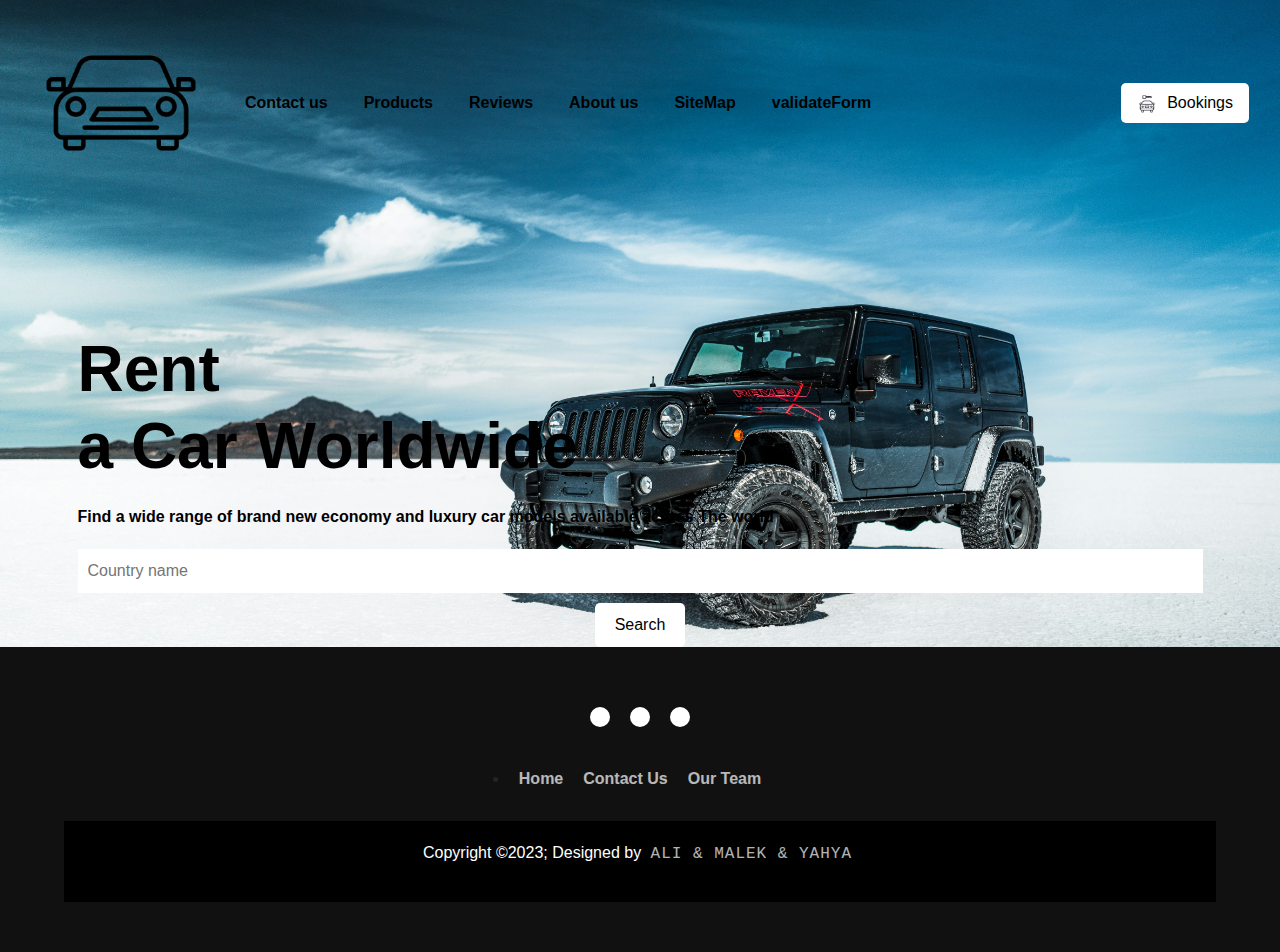
<file: Program/index.html>
<!DOCTYPE html>
<html lang="en">
<head>
    <meta name="viewport" content="width=device-width, initial-scale=1.0">
    <title>Ajerha</title>
    <!-- Link to Bootstrap CSS -->
    <link rel="stylesheet" href="https://maxcdn.bootstrapcdn.com/bootstrap/4.0.0/css/bootstrap.min.css" integrity="sha384-Gn5384xqQ1aoWXA+058RXPxPg6fy4IWvTNh0E263XmFcJlSAwiGgFAW/dAiS6JXm" crossorigin="anonymous">
<link rel="stylesheet" href="https://cdnjs.cloudflare.com/ajax/libs/font-awesome/6.4.2/css/all.min.css" integrity="sha512-z3gLpd7yknf1YoNbCzqRKc4qyor8gaKU1qmn+CShxbuBusANI9QpRohGBreCFkKxLhei6S9CQXFEbbKuqLg0DA==" crossorigin="anonymous" referrerpolicy="no-referrer">
<link rel="stylesheet" href="text.css">
</head>

<body>

<div class="container-fluid">
    <nav class="navbar navbar-expand-lg navbar-light">
        <a class="navbar-brand" href="#">
            <img src="images/4682932.png" class="logo" alt="Logo">
        </a>
        <button class="navbar-toggler" type="button" data-toggle="collapse" data-target="#navbarNav" aria-controls="navbarNav" aria-expanded="false" aria-label="Toggle navigation">
            <span class="navbar-toggler-icon"></span>
        </button>
        <div class="collapse navbar-collapse" id="navbarNav">
            <ul class="navbar-nav ml-auto">
                <li class="nav-item"><a class="nav-link" href="contactus.html" target="_blank">Contact us</a></li>
                <li class="nav-item"><a class="nav-link" href="products.html" target="_blank">Products</a></li>
                <li class="nav-item"><a class="nav-link" href="reviews.html" target="_blank">Reviews</a></li>
                <li class="nav-item"><a class="nav-link" href="aboutus.html" target="_blank">About us</a></li>
                <li class="nav-item"><a class="nav-link" href="SiteMap.html" target="_blank">SiteMap</a></li>
                <li class="nav-item"><a class="nav-link" href="newhtml.html" target="_blank">validateForm</a></li>
            </ul>
        </div>
        <button class="btn"><img src="images/icons8-car-32.png"> Bookings</button>
    </nav>
    <div class="content">
        <h1>Rent<br> a Car Worldwide</h1>
        <p >Find a wide range of brand new economy and luxury car models available across The world</p>
        <form>
            <input type="text" placeholder="Country name">
            <button type="submit" class="btn">Search</button>
        </form>
    </div>
</div>

<footer>
    <div class="footercontainer">
        <div class="socialIcons">
            <a href=""><i class="fa-brands fa-facebook"></i></a>
            <a href=""><i class="fa-brands fa-instagram"></i></a>
            <a href=""><i class="fa-brands fa-twitter"></i></a>
        </div>
        <div class="footerNav">
            <ul>
                <li><a href="index.html" target="_top">Home</a></li>
                <li><a href="contactus.html" target="_blank">Contact Us</a></li>
                <li><a href="aboutus.html" target="_blank">Our Team</a></li>
            </ul>
        </div>
    </div>
    <div class="footerBottom">
        <p>Copyright &copy;2023; Designed by <samp class="designer">Ali & Malek & Yahya</samp></p>
    </div>
</footer>

<!-- Link to Bootstrap JS and Popper.js (required for some Bootstrap components) -->
<script src="https://code.jquery.com/jquery-3.2.1.slim.min.js" integrity="sha384-KJ3o2DKtIkvYIK3UENzmM7KCkRr/rE9/Qpg6aAZGJwFDMVNA/GpGFF93hXpG5KkN" crossorigin="anonymous"></script>
<script src="https://cdnjs.cloudflare.com/ajax/libs/popper.js/1.12.9/umd/popper.min.js" integrity="sha384-ApNbgh9B+Y1QKtv3Rn7W3mgPxhU9K/ScQsAP7hUibX39j7fakFPskvXusvfa0b4Q" crossorigin="anonymous"></script>
<script src="https://maxcdn.bootstrapcdn.com/bootstrap/4.0.0/js/bootstrap.min.js" integrity="sha384-JZR6Spejh4U02d8jOt6vLEHfe/JQGiRRSQQxSfFWpi1MquVdAyjUar5+76PVCmYl" crossorigin="anonymous"></script>
</body>
</html>
</file>
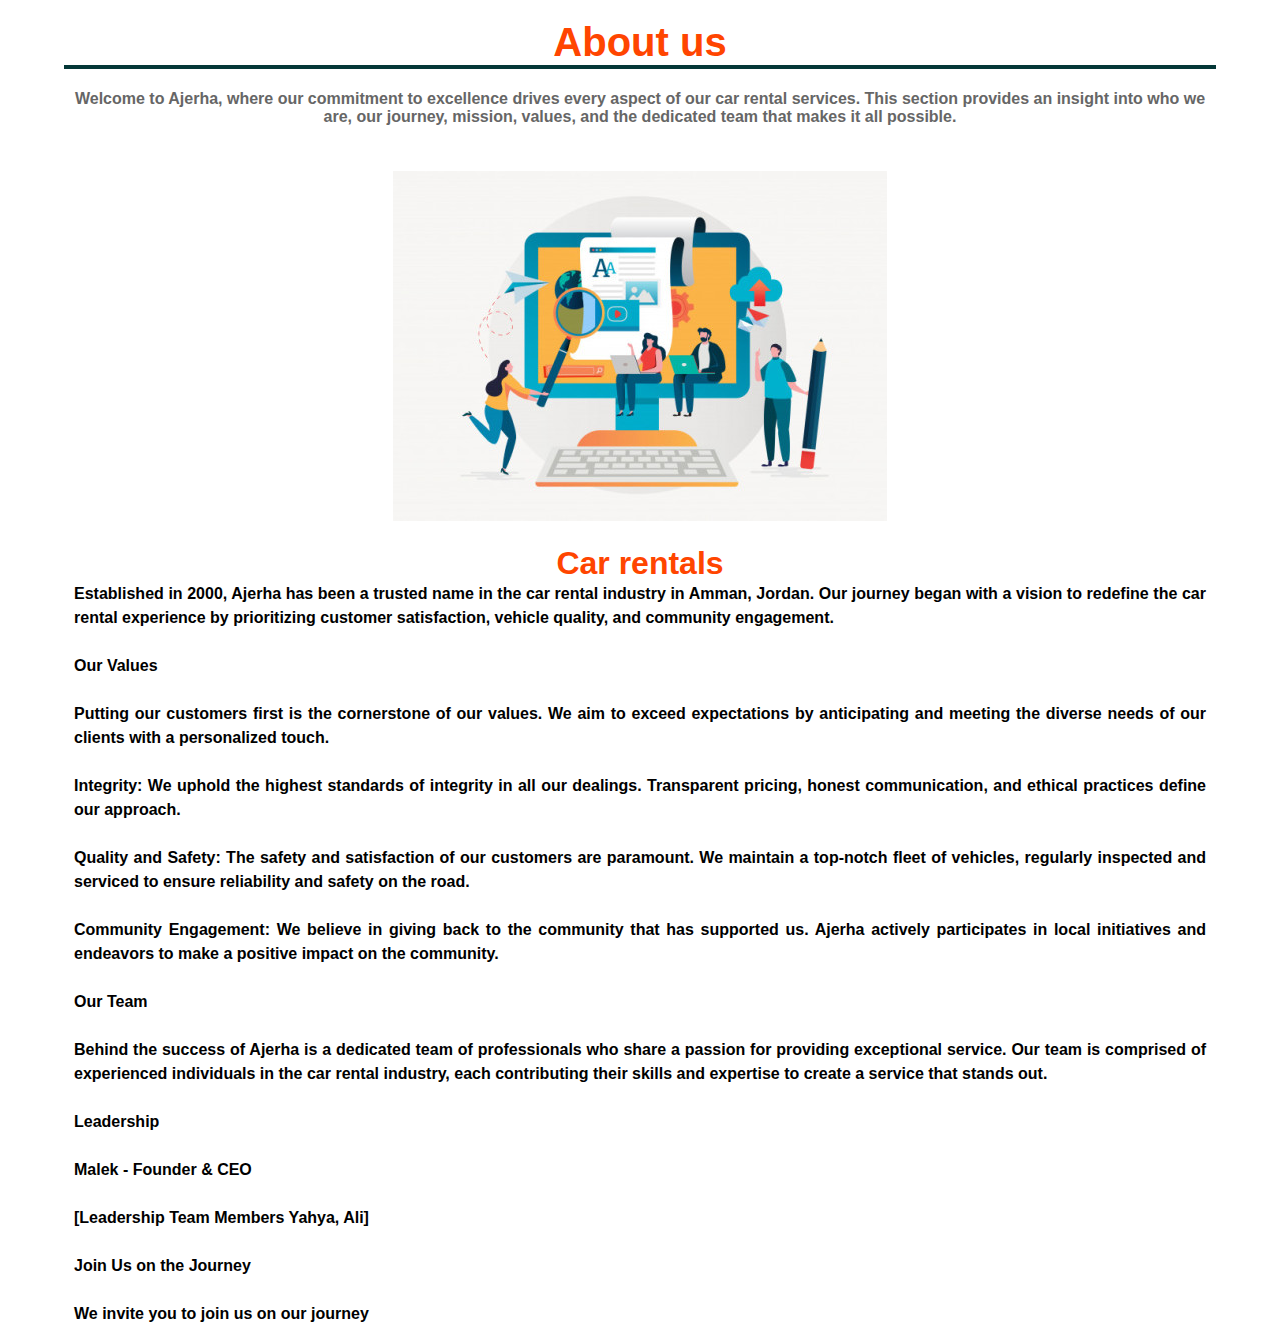
<file: Program/aboutus.html>
<!DOCTYPE html>
<html lang="en">
<head>
    <meta charset="UTF-8">
    <meta name="viewport" content="width=device-width, initial-scale=1.0">
    <style>
        * {
            margin: 0;
            padding: 0;
            box-sizing: border-box;
            font-family: 'Roboto', sans-serif;
        }

        body {
            background-color: #ffffff;
            margin: 0;
            padding: 0;
            font-size: 16px;
        }

        .heading {
            width: 90%;
            max-width: 1200px;
            margin: 20px auto;
            text-align: center;
        }

        .heading h1 {
            font-size: 2.5rem;
            margin-bottom: 25px;
            position: relative;
            color: orangered;
        }

        .heading h1::after {
            content: "";
            position: absolute;
            width: 100%;
            height: 4px;
            display: block;
            margin: 0 auto;
            background-color: rgb(4, 55, 55);
        }

        .heading p {
            font-size: 1rem;
            color: #666;
            margin-bottom: 35px;
            font-weight: 900;
        }

        .container {
            width: 90%;
            max-width: 1200px;
            margin: 0 auto;
            padding: 10px;
        }

        .about {
            display: flex;
            flex-direction: column;
            align-items: center;
            text-align: center;
        }

        .about-image img {
            max-width: 100%;
            height: auto;
        }

        .about-content {
            margin-top: 20px;
        }

        .about-content h2 {
            color: orangered;
            font-size: 2rem;
        }

        .about-content p {
            font-weight: 800;
            color: black;
            font-size: 1rem;
            text-align: justify;
            line-height: 1.5;
        }
    </style>
</head>
<body>
    <div class="heading">
        <h1>About us</h1>
        <p>
            Welcome to Ajerha, where our commitment to excellence drives every aspect of our car rental services. This section provides an insight into who we are, our journey, mission, values, and the dedicated team that makes it all possible.
        </p>
    </div>
    <div class="container">
        <section class="about">
            <div class="about-image">
                <img src="images/timthumb.jpeg" alt="Car Rental">
            </div>
            <div class="about-content">
                <h2>Car rentals</h2>
                <p>
                    Established in 2000, Ajerha has been a trusted name in the car rental industry in Amman, Jordan. Our journey began with a vision to redefine the car rental experience by prioritizing customer satisfaction, vehicle quality, and community engagement.
                    <br><br>
                    Our Values
                    <br><br>
                    Putting our customers first is the cornerstone of our values. We aim to exceed expectations by anticipating and meeting the diverse needs of our clients with a personalized touch.
                    <br><br>
                    Integrity: We uphold the highest standards of integrity in all our dealings. Transparent pricing, honest communication, and ethical practices define our approach.
                    <br><br>
                    Quality and Safety: The safety and satisfaction of our customers are paramount. We maintain a top-notch fleet of vehicles, regularly inspected and serviced to ensure reliability and safety on the road.
                    <br><br>
                    Community Engagement: We believe in giving back to the community that has supported us. Ajerha actively participates in local initiatives and endeavors to make a positive impact on the community.
                    <br><br>
                    Our Team
                    <br><br>
                    Behind the success of Ajerha is a dedicated team of professionals who share a passion for providing exceptional service. Our team is comprised of experienced individuals in the car rental industry, each contributing their skills and expertise to create a service that stands out.
                    <br><br>
                    Leadership
                    <br><br>
                    Malek - Founder & CEO
                    <br><br>
                    [Leadership Team Members Yahya, Ali]
                    <br><br>
                    Join Us on the Journey
                    <br><br>
                    We invite you to join us on our journey
                </p>
            </div>
        </section>
    </div>
</body>
</html>
</file>
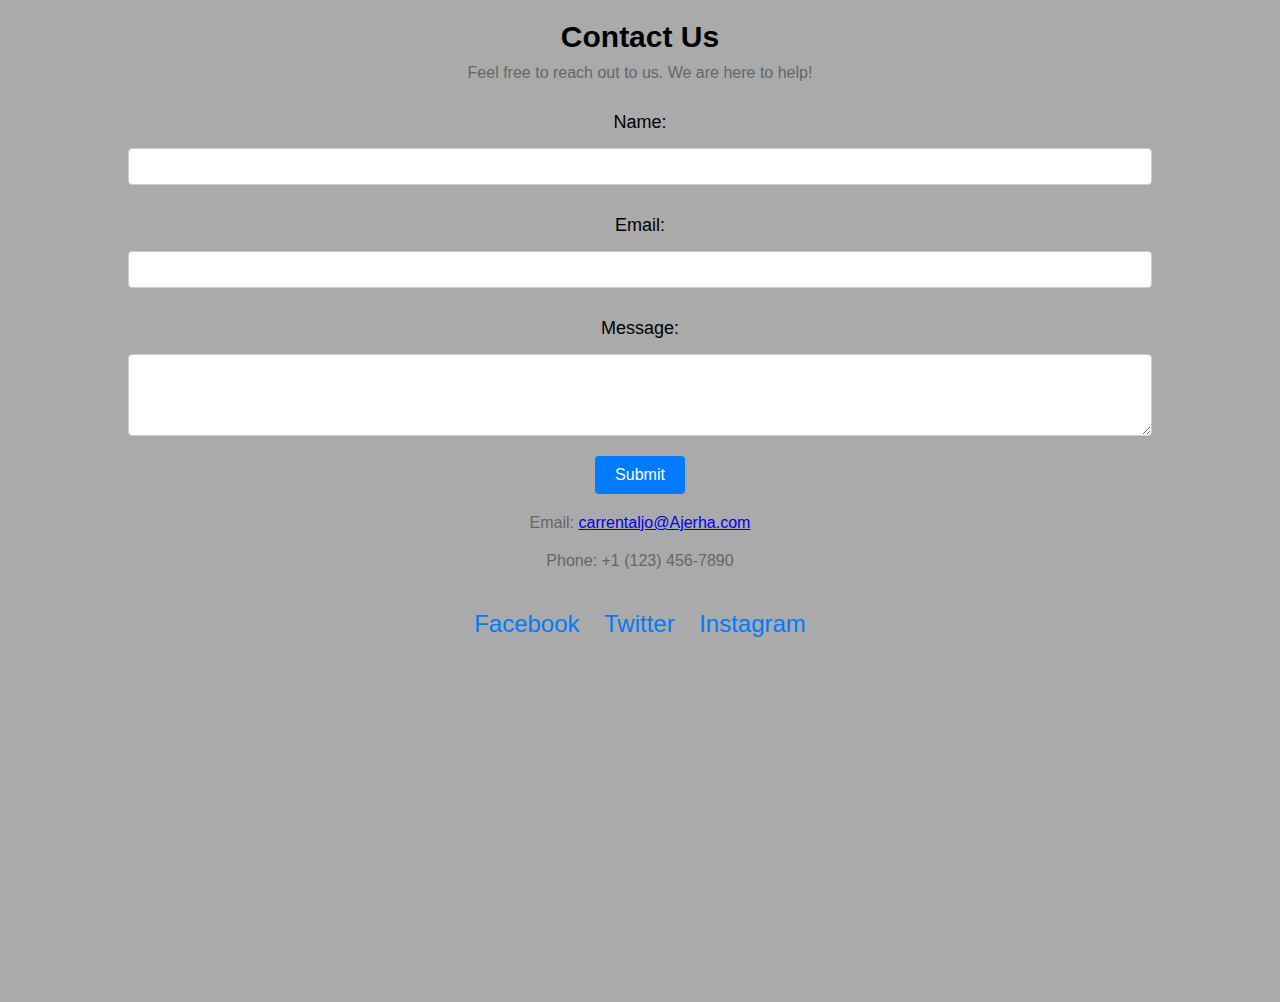
<file: Program/contactus.html>
<!DOCTYPE html>
<html lang="en">
<head>
    <meta charset="UTF-8">
    <meta name="viewport" content="width=device-width, initial-scale=1.0">
    <title>Contact Us</title>
    <style>
        * {
            margin: 0;
            padding: 0;
            box-sizing: border-box;
            font-family: 'Roboto', sans-serif;
        }

        body {
            background-color: #aaaaaa;
            margin: 0;
        }

        .container {
            width: 80%;
            margin: 20px auto;
            text-align: center;
        }

        h1 {
            font-size: 30px;
            color: #000;
            margin-bottom: 10px;
        }

        p {
            font-size: 16px;
            color: #666;
            margin-bottom: 20px;
        }

        form {
            display: flex;
            flex-direction: column;
            align-items: center;
        }

        label {
            font-size: 18px;
            margin: 10px 0;
        }

        input, textarea {
            width: 100%;
            padding: 10px;
            margin: 5px 0 20px 0;
            border: 1px solid #ccc;
            border-radius: 4px;
            box-sizing: border-box;
        }

        button {
            background-color: #007BFF;
            color: #fff;
            padding: 10px 20px;
            border: none;
            border-radius: 4px;
            cursor: pointer;
            font-size: 16px;
        }

        button:hover {
            background-color: #0056b3;
        }

        .contact-info {
            display: flex;
            flex-direction: column;
            justify-content: center;
            align-items: center;
            margin-top: 20px;
        }

        .contact-info div {
            margin-bottom: 20px;
        }

        .social-icons a {
            text-decoration: none;
            margin: 0 10px;
            color: #007BFF;
            font-size: 24px;
        }

        iframe {
            width: 100%;
            height: 300px;
            border: none;
            margin-top: 20px;
        }

        /* Responsive Styles */
        @media screen and (max-width: 600px) {
            .container {
                width: 100%;
            }
        }
    </style>
</head>
<body>
    <div class="container">
        <h1>Contact Us</h1>
        <p>Feel free to reach out to us. We are here to help!</p>

        <form action="#" method="post">
            <label for="name">Name:</label>
            <input type="text" id="name" name="name" required>

            <label for="email">Email:</label>
            <input type="email" id="email" name="email" required>

            <label for="message">Message:</label>
            <textarea id="message" name="message" rows="4" required></textarea>

            <button type="submit">Submit</button>
        </form>

        <div class="contact-info">
            <div>
                <p>Email: <a href="mailto:carrentaljo@Ajerha.com">carrentaljo@Ajerha.com</a></p>
                <p>Phone: +1 (123) 456-7890</p>
            </div>
            <div class="social-icons">
                <a href="https://www.facebook.com/" target="_blank">Facebook</a>
                <a href="https://twitter.com/" target="_blank">Twitter</a>
                <a href="https://www.instagram.com/" target="_blank">Instagram</a>
            </div>
        </div>
        <iframe src="https://www.google.com/maps/embed?pb=!1m18!1m12!1m3!1d3382.0805113535553!2d35.90297382464946!3d32.040012121285564!2m3!1f0!2f0!3f0!3m2!1i1024!2i768!4f13.1!3m3!1m2!1s0x151c9e3a42faf1ef%3A0x7cba90fd7b6d2247!2z2KzYp9mF2LnYqSDYp9mE2LnZhNmI2YUg2KfZhNiq2LfYqNmK2YLZitip!5e0!3m2!1sar!2sjo!4v1701621366631!5m2!1sar!2sjo" width="600" height="450" style="border:0;" allowfullscreen="" loading="lazy" referrerpolicy="no-referrer-when-downgrade"></iframe>
    </div>
</body>
</html>
</file>
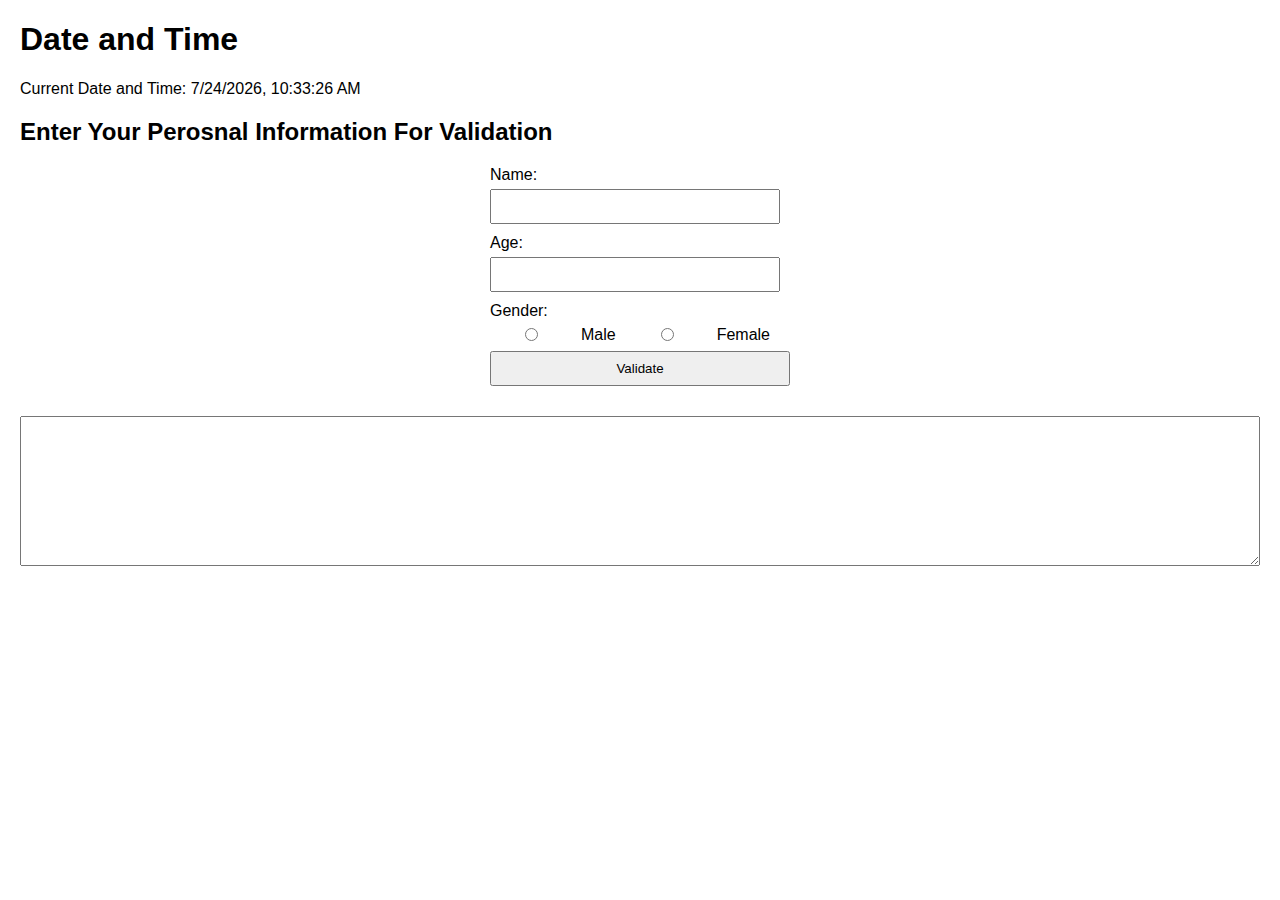
<file: Program/newhtml.html>
<!DOCTYPE html>
<html lang="en">

<head>
    <meta charset="UTF-8">
    <meta name="viewport" content="width=device-width, initial-scale=1.0">
    <title>Form with Validation</title>
    <style>
        body {
            font-family: Arial, sans-serif;
            margin: 20px;
        }

        form {
            max-width: 300px;
            margin: 0 auto;
        }

        label {
            display: block;
            margin-bottom: 5px;
        }

        input,
        textarea {
            width: 100%;
            margin-bottom: 10px;
            padding: 8px;
            box-sizing: border-box;
        }

        button {
            background-color: #4CAF50;
            color: white;
            padding: 10px 15px;
            border: none;
            cursor: pointer;
        }

        textarea {
            width: 100%;
            height: 150px;
            margin-bottom: 20px;
        }

        .error {
            color: red;
            font-size: 14px;
            margin-bottom: 5px;
            display: block;
        }

        /* Custom styling */
        .error-container {
            display: flex;
            align-items: center;
        }

        .error-container .error {
            margin-left: 10px;
        }

        .gender-container {
            display: flex;
            gap: 10px;
        }
    </style>
</head>

<body>
    <h1>Date and Time</h1>
    <p id="datetime"></p>

    <h2>Enter Your Perosnal Information For Validation </h2>
    <form id="myForm" onsubmit="return validateForm()">
        <label for="name">Name:</label>
        <div class="error-container">
            <input type="text" id="name" name="name" required>
            <span class="error" id="nameError"></span>
        </div>

        <label for="age">Age:</label>
        <div class="error-container">
            <input type="number" id="age" name="age" required>
            <span class="error" id="ageError"></span>
        </div>

        <label>Gender:</label>
        <div class="gender-container error-container">
            <input type="radio" id="male" name="gender" value="male">
            <label for="male">Male</label>
            <input type="radio" id="female" name="gender" value="female">
            <label for="female">Female</label>
            <span class="error" id="genderError"></span>
        </div>

        <input type="submit" value="Validate">
    </form>

    <h2></h2>
    <textarea id="userDataAndRentingStatus" readonly></textarea>

    <script>
        function validateForm() {
            // Your validation logic here
            var name = document.getElementById('name').value;
            var age = document.getElementById('age').value;
            var gender = document.querySelector('input[name="gender"]:checked');

            // Remove existing error messages
            resetErrors();

            // Check if fields are not empty
            if (name === '' || /\d/.test(name)) {
                displayError('name', 'Enter a valid name');
                return false;
            }

            if (age === '' || isNaN(age) || age <= 0) {
                displayError('age', 'Enter a valid age');
                return false;
            }

            if (!gender) {
                displayError('gender', 'Select a gender');
                return false;
            }

            // Display user data and renting status if validation passes
            var userDataAndRentingStatus = 'Name: "' + name + '"\n';
            userDataAndRentingStatus += 'Age: "' + age + '"\n';
            userDataAndRentingStatus += 'Gender: "' + gender.value + '"\n\n';

            // Display renting status based on age
            userDataAndRentingStatus += 'Renting Status: ';
            userDataAndRentingStatus += (parseInt(age) > 25) ? "Customer validated to rent above age : 25" : 'Couldnt validate user to rent under age : 25';

            document.getElementById('userDataAndRentingStatus').value = userDataAndRentingStatus;

            // Return false to prevent the form from actually submitting
            return false;
        }

        function resetErrors() {
            var errors = document.querySelectorAll('.error');
            errors.forEach(function (error) {
                error.textContent = '';
            });
        }

        function displayError(fieldName, errorMessage) {
            var errorElement = document.getElementById(fieldName + 'Error');
            if (errorElement) {
                errorElement.textContent = errorMessage;
            }
        }

        // Display date and time
        function updateDateTime() {
            var now = new Date();
            var dateTimeString = 'Current Date and Time: ' + now.toLocaleString();
            document.getElementById('datetime').textContent = dateTimeString;
        }

        // Update date and time on page load
        updateDateTime();

        // Update date and time every second
        setInterval(updateDateTime, 1000);
    </script>
</body>

</html>
</file>
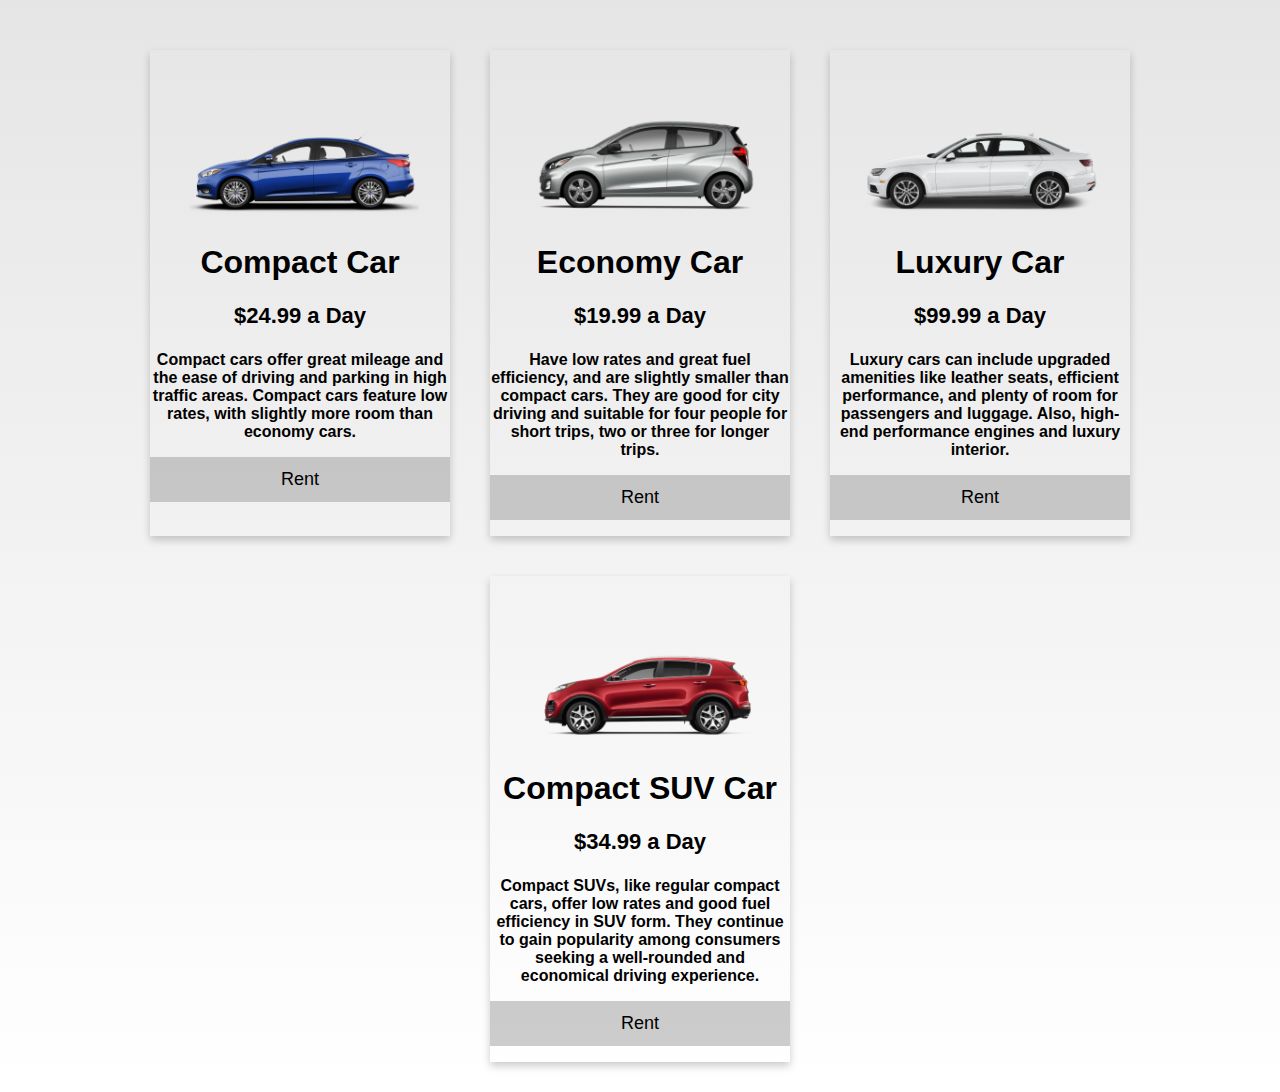
<file: Program/products.html>
<!DOCTYPE html>
<html lang="en">
<head>
    <title>Products</title>

    <style>
        body {
            background-image: linear-gradient(rgba(112, 106, 106, 0.173), rgb(255, 255, 255));
            margin: 0;
            font-family: Arial, sans-serif;
        }

        .container {
            display: flex;
            flex-wrap: wrap;
            justify-content: center;
            gap: 20px;
            margin-top: 20px;
            font-weight: 600;
            padding: 20px;
        }

        .card {
            box-shadow: 0 4px 8px 0 rgba(0, 0, 0, 0.2);
            max-width: 300px;
            width: 100%;
            margin: 10px;
            text-align: center;
        }

        .price {
            color: rgb(0, 0, 0);
            font-size: 22px;
        }

        .card button {
            border: none;
            outline: 0;
            padding: 12px;
            color: rgb(0, 0, 0);
            background-color: rgba(161, 161, 161, 0.541);
            text-align: center;
            cursor: pointer;
            width: 100%;
            font-size: 18px;
        }

        .card button:hover {
            opacity: 0.7;
        }

        @media only screen and (max-width: 600px) {
            .container {
                padding: 0;
            }
        }
    </style>
</head>
<body>

<div class="container">
    <div class="card">
        <img src="slider/compact.jpg.webp" alt="Compact car" style="width:100%">
        <h1>Compact Car</h1>
        <p class="price"style="color:black;">$24.99 a Day</p>
        <p>Compact cars offer great mileage and the ease of driving and parking in high traffic areas. Compact cars feature low rates, with slightly more room than economy cars.</p>
        <p><button>Rent</button></p>
    </div>

    <div class="card">
        <img src="slider/economy.jpg.webp" alt="economy car" style="width:100%">
        <h1>Economy Car</h1>
        <p class="price"style="color:black;">$19.99 a Day</p>
        <p>Have low rates and great fuel efficiency, and are slightly smaller than compact cars. They are good for city driving and suitable for four people for short trips, two or three for longer trips.</p>
        <p><button>Rent</button></p>
    </div>

    <div class="card">
        <img src="slider/luxury.jpg.webp" alt="luxury car" style="width:100%">
        <h1>Luxury Car</h1>
        <p class="price" style="color:rgb(0, 0, 0);">$99.99 a Day</p>
        <p>Luxury cars can include upgraded amenities like leather seats, efficient performance, and plenty of room for passengers and luggage. Also, high-end performance engines and luxury interior.</p>
        <p><button>Rent</button></p>
    </div>

    <div class="card">
        <img src="slider/compact_suv.webp" alt="SUV" style="width:100%">
        <h1>Compact SUV Car</h1>
        <p class="price" style="color:black;">$34.99  a Day</p>
        <p>Compact SUVs, like regular compact cars, offer low rates and good fuel efficiency in SUV form. They continue to gain popularity among consumers seeking a well-rounded and economical driving experience.</p>
        <p><button>Rent</button></p>
    </div>
</div>

</body>
</html>
</file>
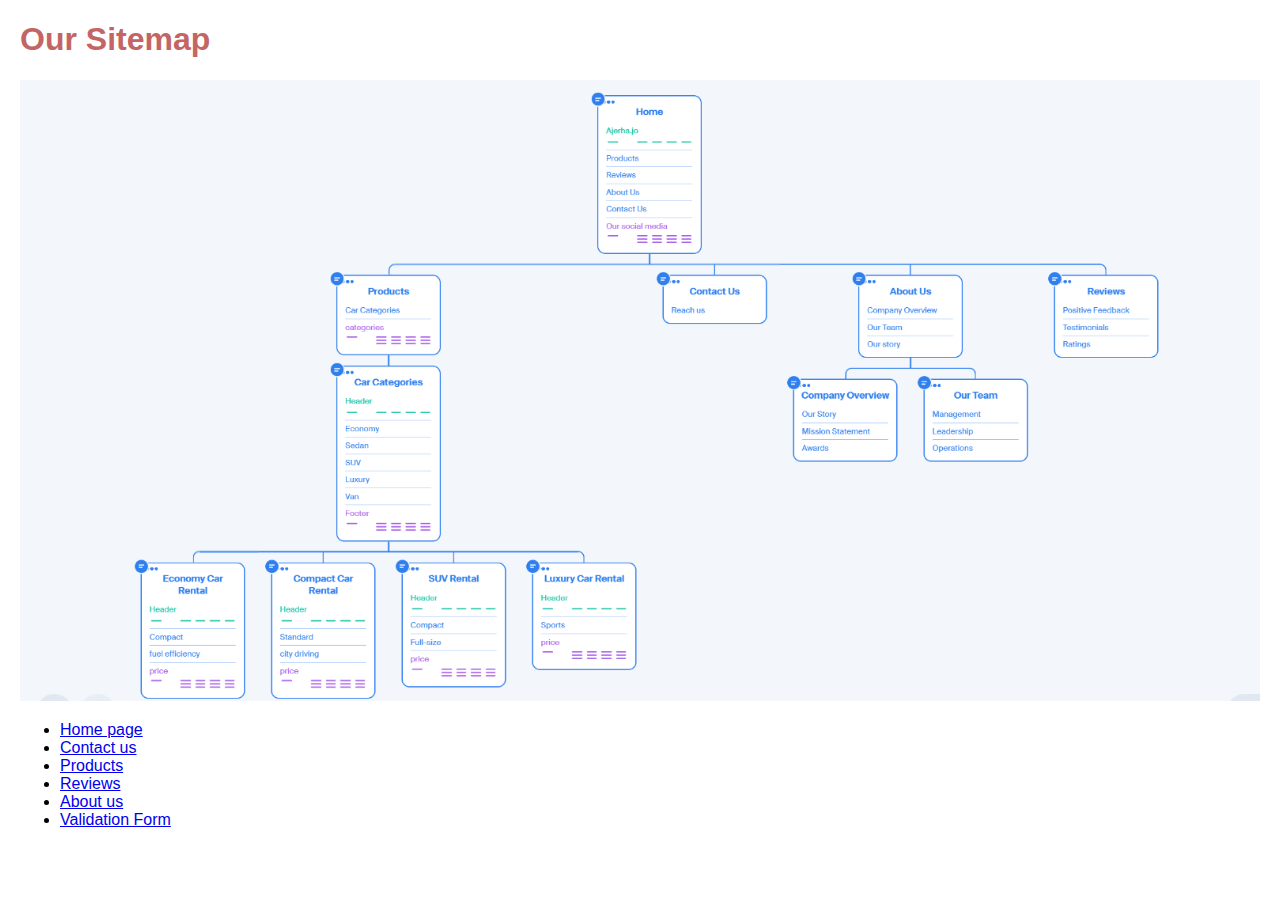
<file: Program/sitemap.html>
<!DOCTYPE html>
<html lang="en">
<head>
    <meta charset="UTF-8">
    <meta name="viewport" content="width=device-width, initial-scale=1.0">
    <title>Sitemap</title>
    <style>
        body {
            font-family: Arial, sans-serif;
            margin: 20px;
        }
        img {
            max-width: 100%;
            height: auto;
            display: block;
            margin: 20px auto;
        }
    </style>
</head>
<body>
    <h1 style="color: rgb(196, 101, 101); font-weight: 600; width: 50%;">Our Sitemap</h1>
    <img src="images/Captureimpo.PNG" alt="Website Layout">
    
    <!-- Website links -->
    <ul>
        <li><a href="index.html" target="_blank">Home page</a></li>
        <li><a href="contactus.html" target="_blank">Contact us</a></li>
        <li><a href="products.html" target="_blank">Products</a></li>
        <li><a href="reviews.html" target="_blank">Reviews</a></li>
        <li><a href="aboutus.html" target="_blank">About us</a></li>
        <li><a href="newhtml.html" target="_blank">Validation Form</a></li>
    </ul>
</body>
</html>
</file>
<file: Program/text.css>
* {
    padding: 0;
    margin: 0;
    font-family: sans-serif;
    box-sizing: border-box;
}

body {
    background-image: url(images/brandon-green-F_KScPBU93I-unsplash.jpg);
    background-size: cover;
    background-position: center;
    background-attachment: fixed;
    margin: 0;
    max-width: 100%;
}

nav {
    width: 100%;
    display: flex;
    align-items: center;
    justify-content: space-between;
    padding: 10px 5%;
}

.logo {
    width: 180px;
    cursor: pointer;
}

nav ul {
    list-style: none;
    width: 100%;
    text-align: right;
}

nav ul li {
    display: inline-block;
    margin: 10px 10px;
}

nav ul li a {
    color: black;
    text-decoration: none;
    font-weight: bold;
}
.navbar-nav .nav-item .nav-link {
    color: rgb(0, 0, 0); /* Change to the desired color */
    text-decoration: none;
    font-weight: bold;
}

.btn {
    display: flex;
    align-items: center;
    padding: 8px 16px;
    border: 0;
    outline: 0;
    border-radius: 5px;
    background: #ffffff;
    color: rgb(0, 0, 0);
    font-weight: 500;
    cursor: pointer;
}

.btn img {
    width: 20px;
    margin-right: 10px;
}

.content {
    margin-top: 10%;
    color: rgb(0, 0, 0);
    max-width: 100%;
    padding: 0 5%;
    font-weight: 900;
}

.content h1 {
    font-size: 4rem;
    font-weight: 600;
    line-height: 1.2;
    margin-bottom: 20px;
}

.content form {
    display: flex;
    flex-direction: column;
    align-items: center;
    margin-top: 20px;
}

.content form input {
    border: 0;
    outline: 0;
    width: 100%;
    font-size: 1rem;
    padding: 10px;
    margin-bottom: 10px;
}

.content form .btn {
    font-size: 1rem;
    padding: 10px 20px;
}

footer {
    background-color: #111;
    padding: 50px 5%;
}

.socialIcons {
    display: flex;
    justify-content: center;
}

.socialIcons a {
    text-decoration: none;
    padding: 10px;
    background-color: white;
    margin: 10px;
    border-radius: 50%;
}

.socialIcons a i {
    font-size: 2em;
    color: black;
    opacity: 0.9;
}

.socialIcons a:hover {
    background-color: #111;
    transition: 0.5s;
}

.socialIcons a:hover i {
    color: white;
    transition: 0.5s;
}

.footerNav {
    margin: 30px 0;
}

.footerNav ul {
    display: flex;
    justify-content: center;
}

.footerNav ul li a {
    color: white;
    margin: 10px;
    text-decoration: none;
    font-size: 1rem;
    opacity: 0.7;
    transition: 0.5s;
    font-weight: 900;
}

.footerNav ul li a:hover {
    opacity: 1;
}

.footerBottom {
    background-color: #000;
    padding: 20px;
    text-align: center;
}

.footerBottom p {
    color: white;
}

.designer {
    opacity: 0.7;
    text-transform: uppercase;
    letter-spacing: 1px;
    font-weight: 400;
    margin: 0px 5px;
}

@media only screen and (max-width: 767px) {
    nav {
        padding: 8px 5%;
    }

    .navbar-nav .nav-item .nav-link {
        font-size: 14px;
    }

    nav ul {
        text-align: center;
    }

    nav ul li {
        display: block;
        margin: 10px 0;
    }

    .logo {
        width: 120px;
    }

    .content {
        margin-top: 5%;
        padding: 0 5%;
    }

    .content h1 {
        font-size: 3rem;
        margin-bottom: 10px;
    }

    .content form {
        width: 100%;
        margin: 20px 0;
    }

    .content form input {
        margin-bottom: 10px;
    }

    .footercontainer {
        flex-direction: column;
        align-items: center;
    }

    .socialIcons,
    .footerNav ul {
        margin-bottom: 20px;
    }
}
</file>
